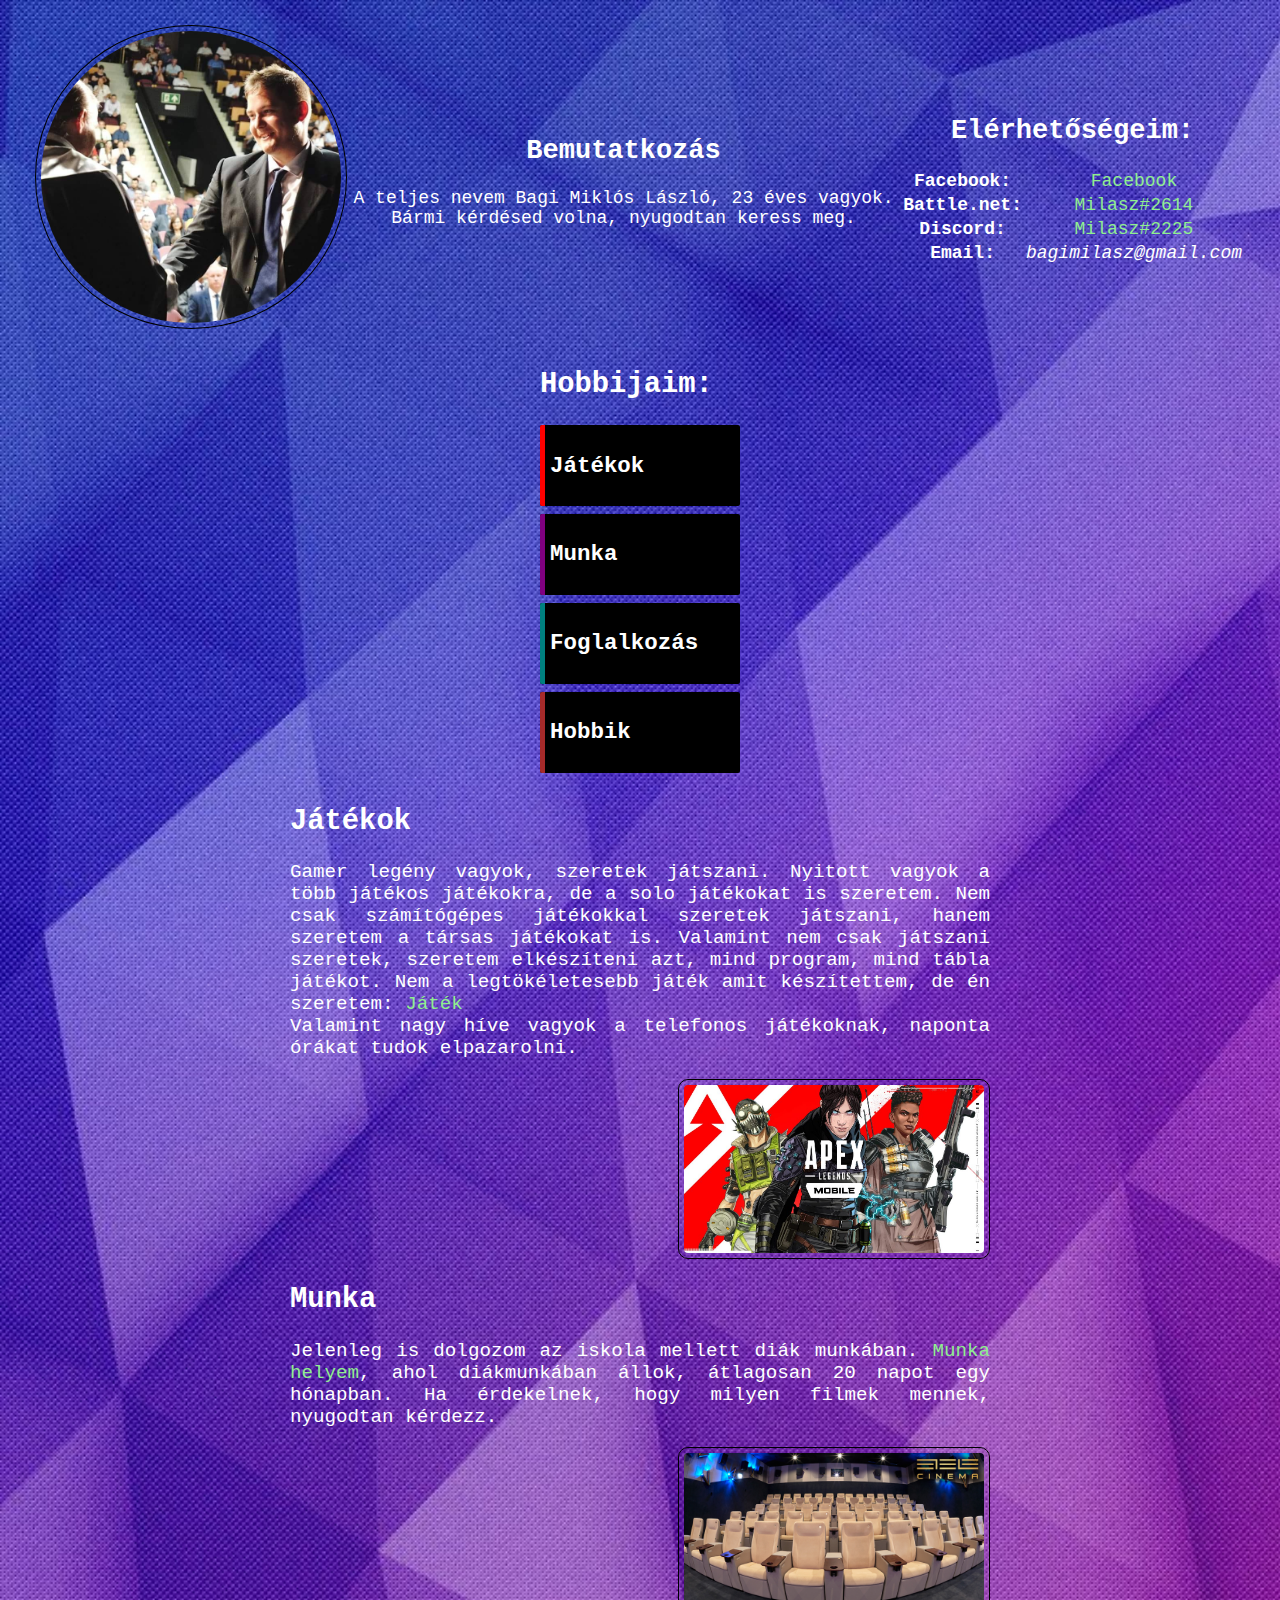
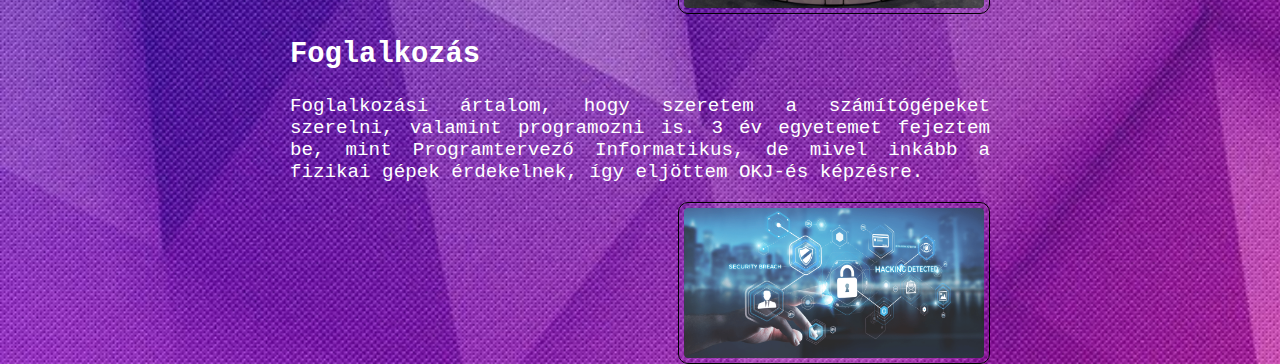
<file: index.html>
<!DOCTYPE html>
<html lang="hu">
<head>
    <meta charset="UTF-8">
    <meta http-equiv="X-UA-Compatible" content="IE=edge">
    <meta name="viewport" content="width=device-width, initial-scale=1.0">
    <title>Bagi Miklós László</title>
    <link rel="icon" type="image/x-icon" href="img/konzol.png">
    <link rel="stylesheet" href="css/style.css">
    <style>
        #myBtn {
            display: none;
            position: fixed;
            bottom: 20px;
            right: 30px;
            z-index: 99;
            font-size: 18px;
            border: none;
            outline: none;
            background-color: red;
            color: white;
            cursor: pointer;
            padding: 15px;
            border-radius: 4px;
        }

        #myBtn:hover {
            background-color: #555;
        }
    </style>
</head>
<body>
    <button onclick="topFunction()" id="myBtn" title="Go to top">Fel</button>
    <div class="doboz"> 
        <div class="card">
            <img src="img/en.jpg" alt="en" class="profil">
        </div>
        <div class="card">
            <h2>Bemutatkozás</h2>
            <p>
                A teljes nevem Bagi Miklós László, 23 éves vagyok. <br> Bármi kérdésed volna, nyugodtan keress meg. 
            </p>
        </div>
        <div class="card"> 
            <h2>Elérhetőségeim:</h2>
            <table>                
                <tr>
                    <th>Facebook:</th>
                    <td><a href="https://www.facebook.com/Milasz.bagi/" target="_blank">Facebook</a></td>
                </tr>
                <tr>
                    <th>Battle.net:</th>
                    <td><a href="https://www.blizzard.com/en-us/" target="_blank">Milasz#2614</a></td>
                  </tr>
                  <tr>
                    <th>Discord:</th>
                    <td><a href="https://discord.gg/GBT48wYs" target="_blank">Milasz#2225</a> </td>
                  </tr>
                  <tr>
                    <th>Email:</th>
                    <td><address><a href="mailto:bagimilasz@gmail.com"></a>bagimilasz@gmail.com</address></td>
                  </tr>
            </table>
        </div>
    </div>
    <div class="horgonyok">
        <h2>Hobbijaim:</h2>
        <ul id="menu">
            <li><h3><a href="#game">Játékok</a></h3> </li>
            <li><h3><a href="#job">Munka</a></h3></li>
            <li><h3><a href="#fog">Foglalkozás</a></h3></li>
            <li><h3><a href="masik.html">Hobbik</a></h3></li>
        </ul>
    </div>
    <div class="ugras">
        <div >
            <h2 id="game">Játékok</h2>
            <p>Gamer legény vagyok, szeretek játszani. Nyitott vagyok a több játékos játékokra, de a solo játékokat is szeretem. Nem csak számítógépes játékokkal szeretek játszani, hanem szeretem a társas játékokat is. Valamint nem csak játszani szeretek, szeretem elkészíteni azt, mind program, mind tábla játékot.
            Nem a legtökéletesebb játék amit készítettem, de én szeretem: <a href="http://nevtelen-jatek.herokuapp.com" target="_blank">Játék</a> <br>
            Valamint nagy híve vagyok a telefonos játékoknak, naponta órákat tudok elpazarolni.
            </p>
            <img src="img/apex.jpg" alt="apex" class="jobb">
        </div>  
        
        
        <div >
            
            <h2 id="job">Munka</h2>
            <p>Jelenleg is dolgozom az iskola mellett diák munkában. <a href="https://etelecinema.hu/?gclid=CjwKCAjw7p6aBhBiEiwA83fGujDnZA5wG4K72YsfremWP0C-8aWwdbvf-ZqxK4C-OO1pHefB7DB9CRoCK9YQAvD_BwE" target="_blank">Munka helyem</a>, ahol diákmunkában állok, átlagosan 20 napot egy hónapban. Ha érdekelnek, hogy milyen filmek mennek, nyugodtan kérdezz.  </p>
            <img src="img/mozi.jpg" alt="mozi" class="jobb">
        </div>
        
        <div>
            <h2 id="fog">Foglalkozás</h2>
            <p>Foglalkozási ártalom, hogy szeretem a számítógépeket szerelni, valamint programozni is. 3 év egyetemet fejeztem be, mint Programtervező Informatikus, de mivel inkább a fizikai gépek érdekelnek, így eljöttem OKJ-és képzésre. </p>
            <img src="img/it.png" alt="it" class="jobb">
        </div>

    </div>











    

    <script>
        let mybutton = document.getElementById("myBtn");
        
        window.onscroll = function() {scrollFunction()};
        
        function scrollFunction() {
          if (document.body.scrollTop > 5 || document.documentElement.scrollTop > 5) {
            mybutton.style.display = "block";
          } else {
            mybutton.style.display = "none";
          }
        }
        
        function topFunction() {
          document.body.scrollTop = 0;
          document.documentElement.scrollTop = 0;
        }
        </script>
</body>
</html>
</file>
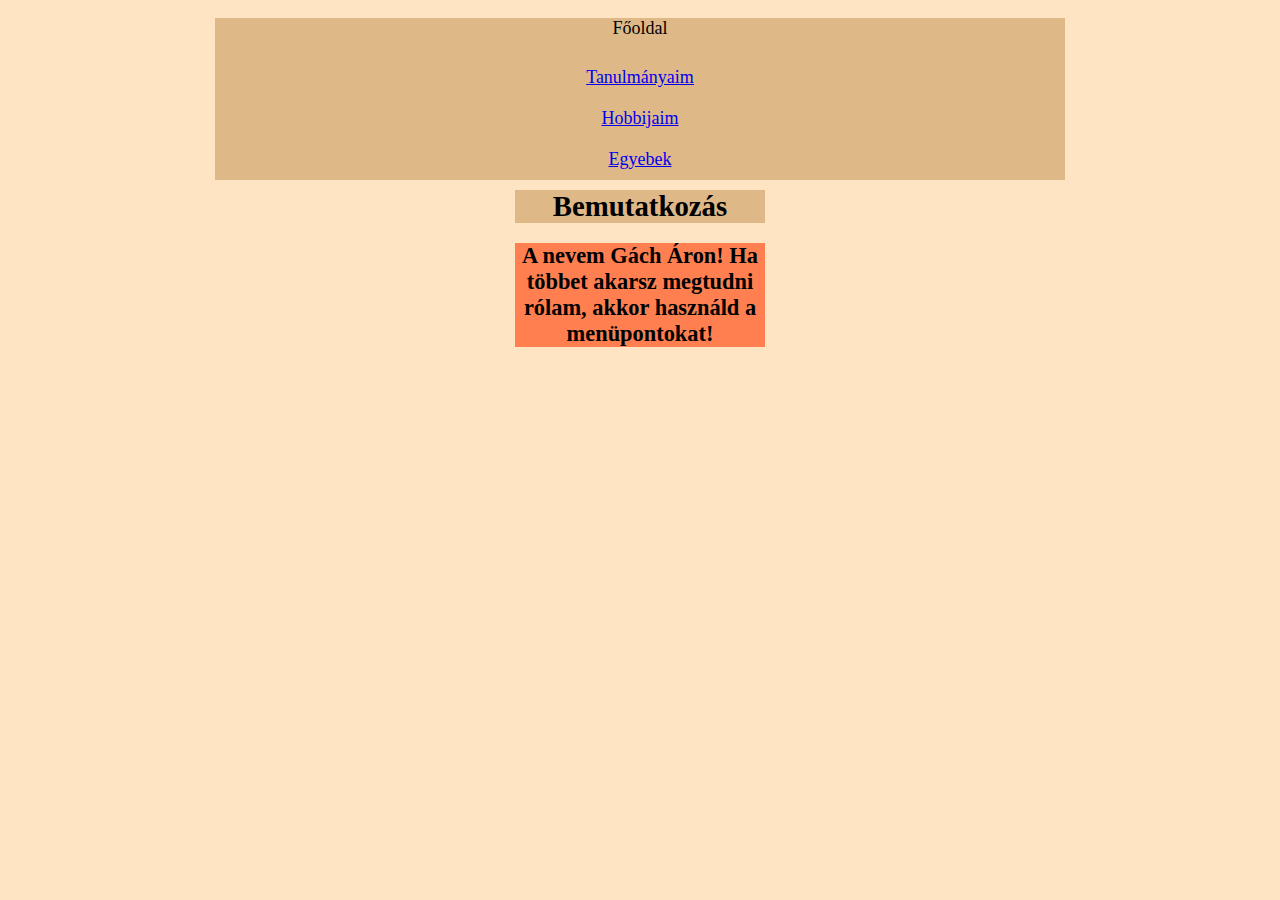
<file: aron.html>
<!DOCTYPE html>
<html lang="hu">
  <head>
    <meta charset="UTF-8" />
    <meta http-equiv="X-UA-Compatible" content="IE=edge" />
    <meta name="viewport" content="width=device-width, initial-scale=1.0" />
    <link rel="stylesheet" href="css/aron.css" />
    <title>Gách Attila Áron</title>
  </head>
  <body>
    <div class="menupontok">
      <p style="font-family: fantasy">Főoldal</p>
      <ul>
        <li><a href="/Tanulmányok.html">Tanulmányaim</a></li>
        <li><a href="/Hobbik.html">Hobbijaim</a></li>
        <li><a href="/egyeb.html">Egyebek</a></li>
      </ul>
    </div>
    <h1>Bemutatkozás</h1>
    <h2 class="warning">
      A nevem Gách Áron! Ha többet akarsz megtudni rólam, akkor használd a
      menüpontokat!
    </h2>
  </body>
</html>
</file>
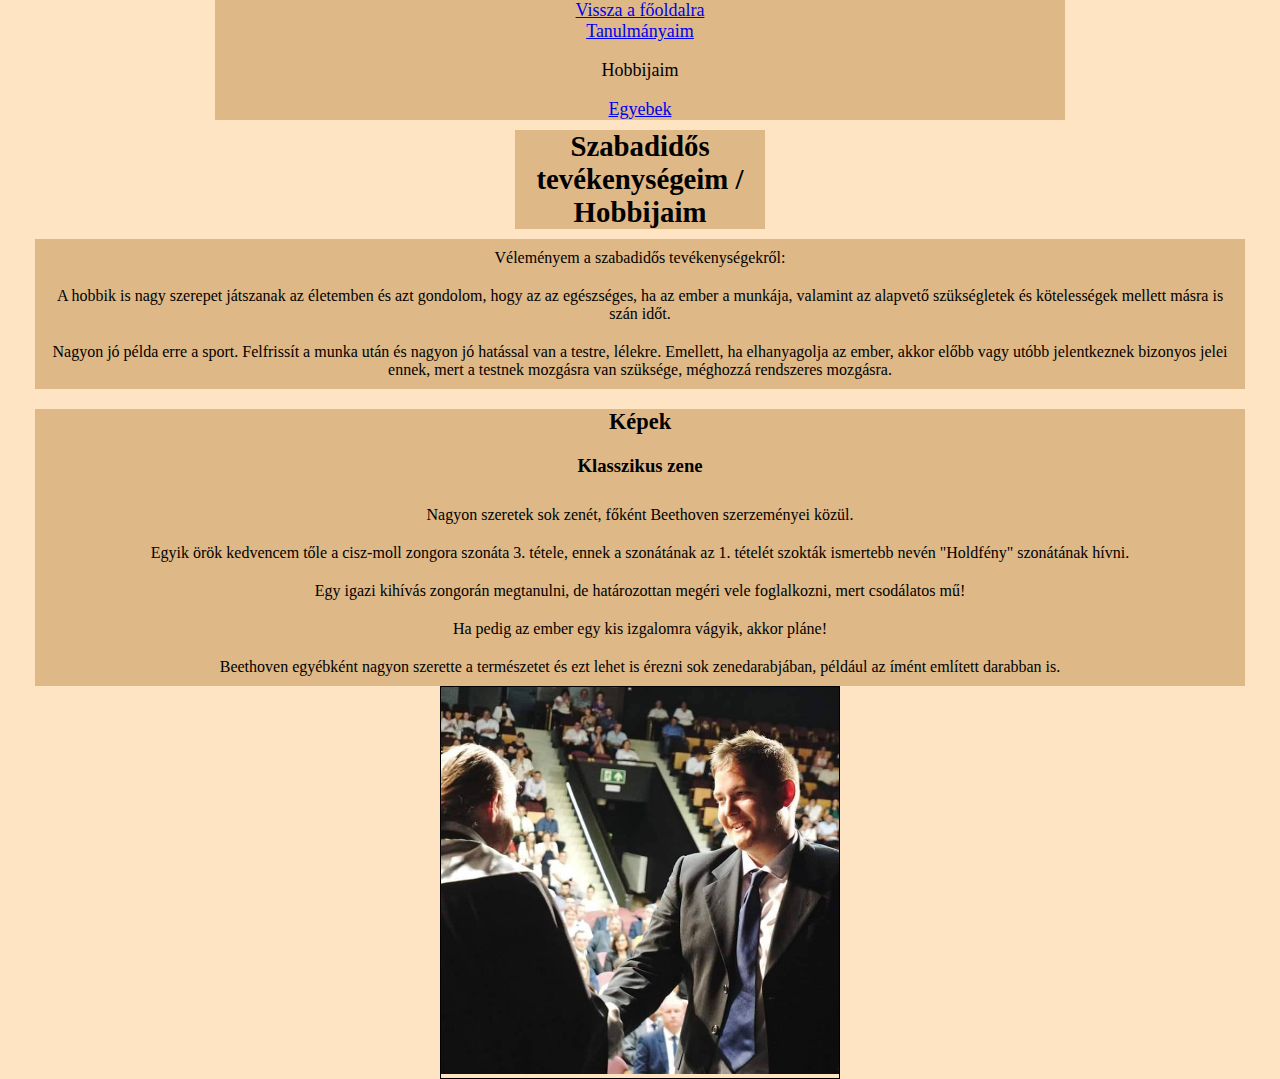
<file: aron2.html>
<!DOCTYPE html>
<html lang="hu">
  <head>
    <meta charset="UTF-8" />
    <meta http-equiv="X-UA-Compatible" content="IE=edge" />
    <meta name="viewport" content="width=device-width, initial-scale=1.0" />
    <link rel="stylesheet" href="css/aron.css" />
    <title>Hobbijaim</title>
  </head>

  <body>
    <div class="menupontok">
      <ul>
        <a href="/index.html">Vissza a főoldalra</a>
      </ul>

      <ul>
        <a href="/Tanulmányok.html">Tanulmányaim</a>
      </ul>
      <p style="font-family: fantasy">Hobbijaim</p>
      <ul>
        <a href="/egyeb.html">Egyebek</a>
      </ul>
    </div>

    <h1>Szabadidős tevékenységeim / Hobbijaim</h1>
    <div class="tartalomHattere">
      <ul>
        <li>Véleményem a szabadidős tevékenységekről:</li>
        <li>
          A hobbik is nagy szerepet játszanak az életemben és azt gondolom, hogy
          az az egészséges, ha az ember a munkája, valamint az alapvető
          szükségletek és kötelességek mellett másra is szán időt.
        </li>
        <li>
          Nagyon jó példa erre a sport. Felfrissít a munka után és nagyon jó
          hatással van a testre, lélekre. Emellett, ha elhanyagolja az ember,
          akkor előbb vagy utóbb jelentkeznek bizonyos jelei ennek, mert a
          testnek mozgásra van szüksége, méghozzá rendszeres mozgásra.
        </li>
      </ul>
    </div>

    <div class="tartalomHattere">
      <h2>Képek</h2>
      <h3>Klasszikus zene</h3>

      <ul>
        <li>Nagyon szeretek sok zenét, főként Beethoven szerzeményei közül.</li>
        <li>
          Egyik örök kedvencem tőle a cisz-moll zongora szonáta 3. tétele, ennek
          a szonátának az 1. tételét szokták ismertebb nevén "Holdfény"
          szonátának hívni.
        </li>
        <li>
          Egy igazi kihívás zongorán megtanulni, de határozottan megéri vele
          foglalkozni, mert csodálatos mű!
        </li>
        <li>Ha pedig az ember egy kis izgalomra vágyik, akkor pláne!</li>
        <li>
          Beethoven egyébként nagyon szerette a természetet és ezt lehet is
          érezni sok zenedarabjában, például az ímént említett darabban is.
        </li>
      </ul>
    </div>

    <div class="kep">
      <img class="kepMeret" src="img/en.jpg" alt="Beethoven loves nature" />
    </div>
  </body>
</html>
</file>
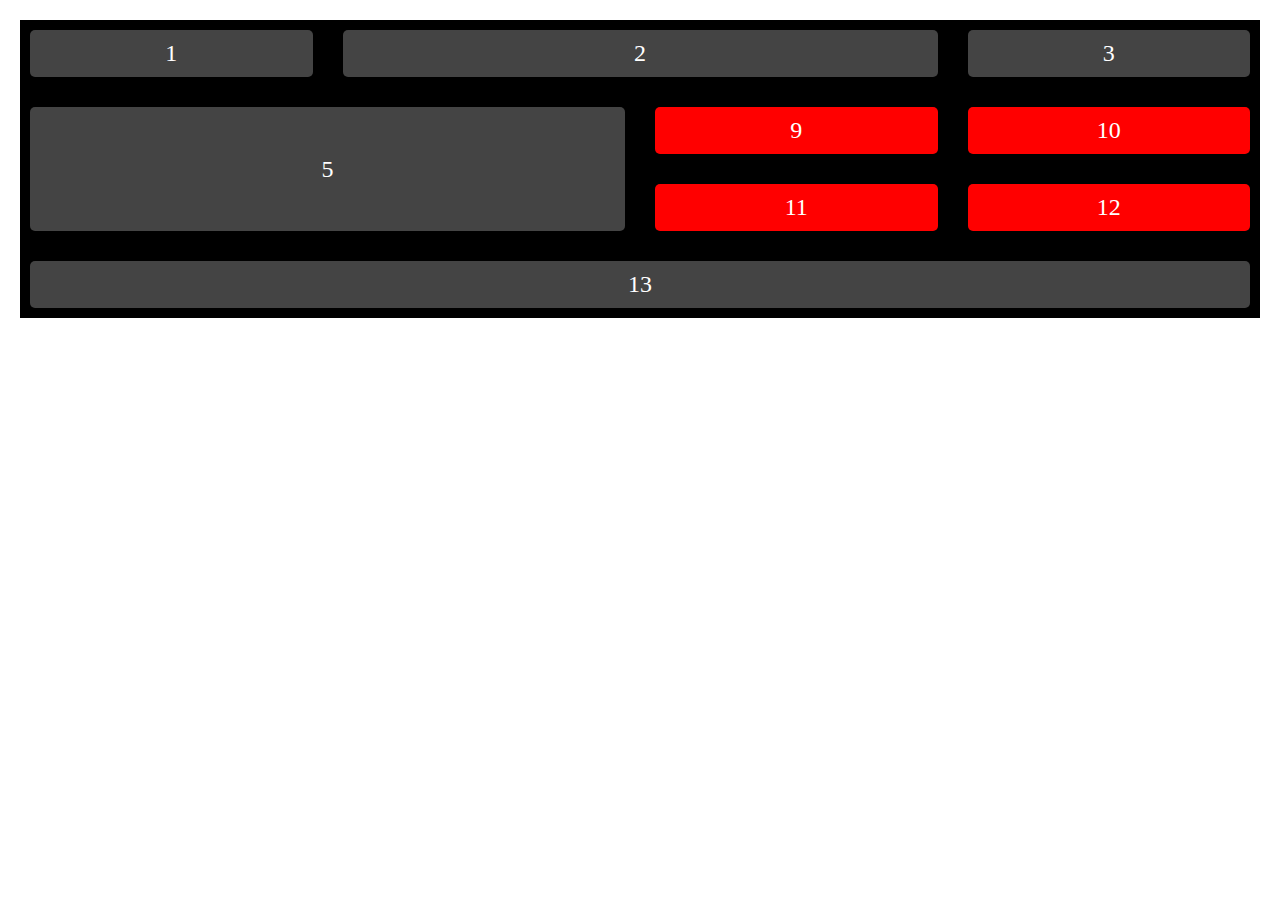
<file: gridgyak.html>
<!DOCTYPE html>
<html lang="en">
  <head>
    <meta charset="UTF-8" />
    <meta http-equiv="X-UA-Compatible" content="IE=edge" />
    <meta name="viewport" content="width=device-width, initial-scale=1.0" />
    <link rel="stylesheet" href="css/grid.css" />
    <title>Grid gyak</title>
  </head>
  <body>
    <div class="wrapper">
      <div class="box egy">1</div>
      <div class="box ketto">2</div>
      <div class="box harom">3</div>
      <div class="box ot">5</div>
      <div class="nyolcban">
        <div class="box kilenc">9</div>
        <div class="box tiz">10</div>
        <div class="box tizenegy">11</div>
        <div class="box tizenketto">12</div>
      </div>
      <div class="box tizenharom">13</div>
    </div>
  </body>
</html>
</file>
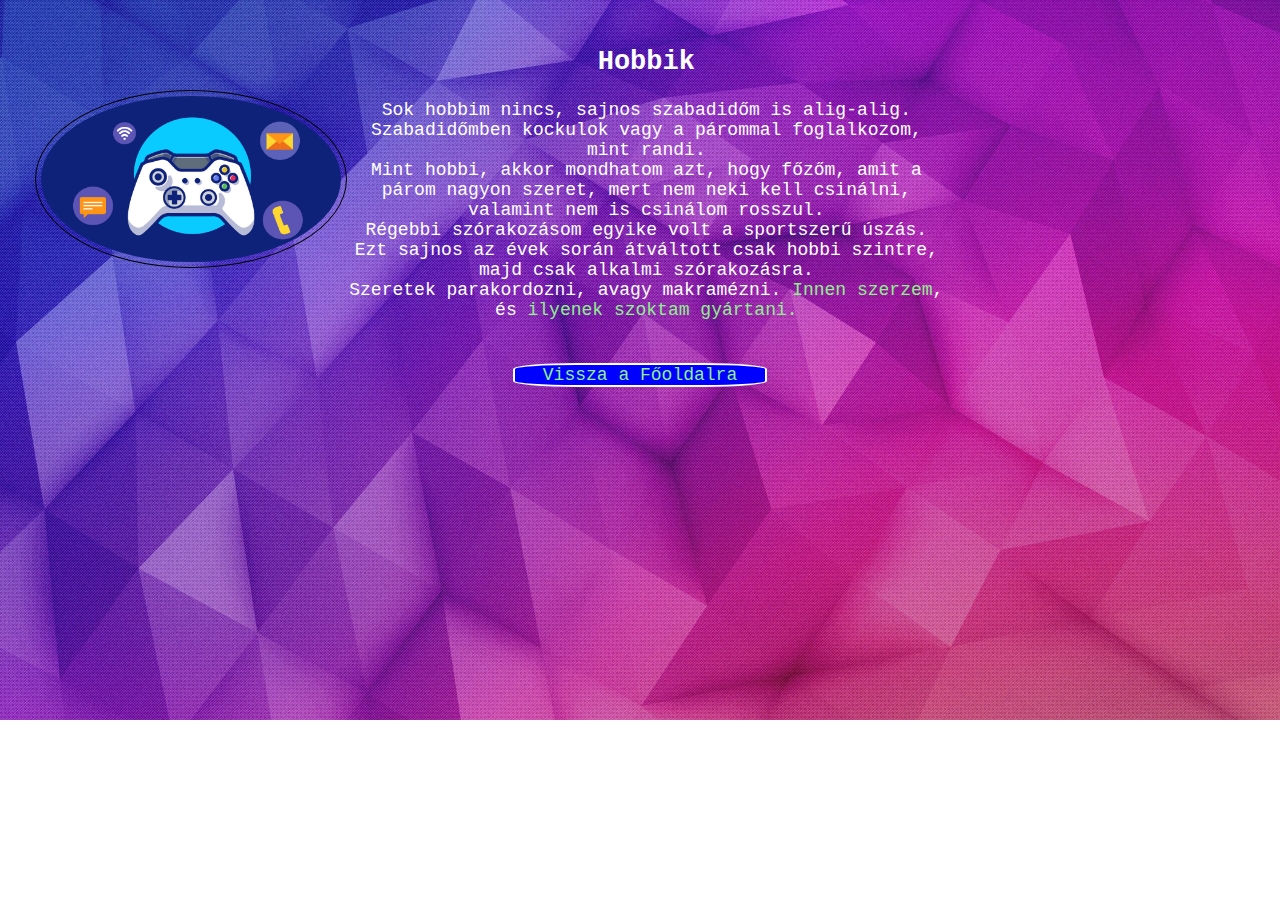
<file: masik.html>
<!DOCTYPE html>
<html lang="hu">
<head>
    <meta charset="UTF-8">
    <meta http-equiv="X-UA-Compatible" content="IE=edge">
    <meta name="viewport" content="width=device-width, initial-scale=1.0">
    <title>Bagi Miklós László</title>    
    <link rel="icon" type="image/x-icon" href="img/konzol.png">
    <link rel="stylesheet" href="css/style.css">
    <style>
        #myBtn {
            display: none;
            position: fixed;
            bottom: 20px;
            right: 30px;
            z-index: 99;
            font-size: 18px;
            border: none;
            outline: none;
            background-color: red;
            color: white;
            cursor: pointer;
            padding: 15px;
            border-radius: 4px;
        }

        #myBtn:hover {
            background-color: #555;
        }
    </style>
</head>
<body>
    <button onclick="topFunction()" id="myBtn" title="Go to top">Fel</button>
    <div class="doboz"> 
        <div>
            <img src="img/game.jpg" alt="en" class="profil">
        </div>
        <div>
            <h2>Hobbik</h2>
            <p>
                Sok hobbim nincs, sajnos szabadidőm is alig-alig. Szabadidőmben kockulok vagy a párommal foglalkozom, mint randi. <br>
                Mint hobbi, akkor mondhatom azt, hogy főzőm, amit a párom nagyon szeret, mert nem neki kell csinálni, valamint nem is csinálom rosszul. <br>
                Régebbi szórakozásom egyike volt a sportszerű úszás. Ezt sajnos az évek során átváltott csak hobbi szintre, majd csak alkalmi szórakozásra. <br>
                Szeretek parakordozni, avagy makramézni. <a href="https://www.tacticalstore.hu/Termekek/Paracord?gclid=CjwKCAjwkaSaBhA4EiwALBgQaAIFL0TTbc93aTpz0clXv_pV5-gETHp2CunLuy8-a5z7HQZmHrH4pRoChe4QAvD_BwE" target="_blank">Innen szerzem</a>, és <a href="https://hu.pinterest.com/bagimilasz/paracord/" target="_blank">ilyenek szoktam gyártani.</a>
            </p>
        </div>
    </div>
    <div class="masik">
        <a href="index.html">Vissza a Főoldalra</a>
    </div>
    
    











    

    <script>
        let mybutton = document.getElementById("myBtn");
        
        window.onscroll = function() {scrollFunction()};
        
        function scrollFunction() {
          if (document.body.scrollTop > 5 || document.documentElement.scrollTop > 5) {
            mybutton.style.display = "block";
          } else {
            mybutton.style.display = "none";
          }
        }
        
        function topFunction() {
          document.body.scrollTop = 0;
          document.documentElement.scrollTop = 0;
        }
        </script>
</body>
</html>
</file>
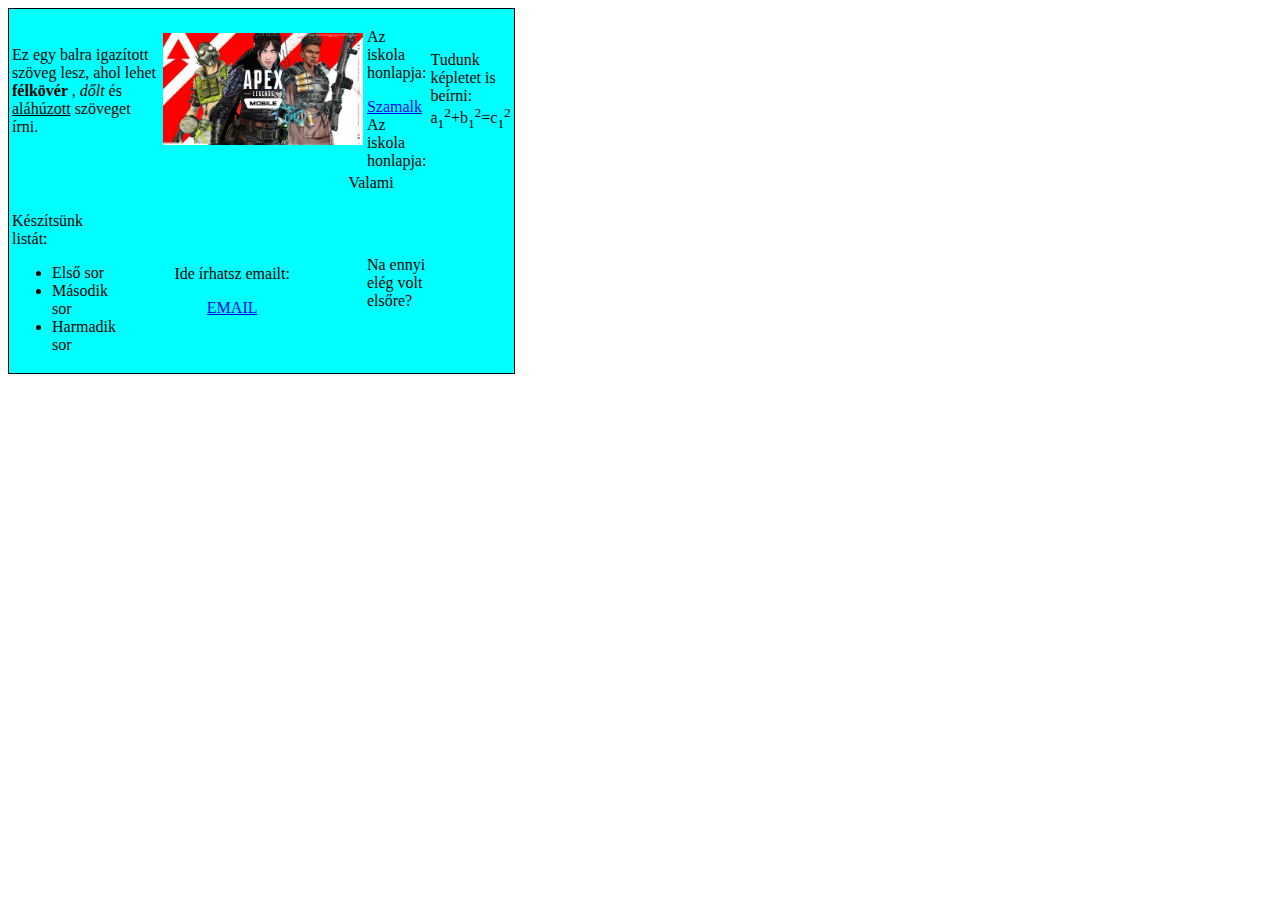
<file: tablazat.html>
<!DOCTYPE html>
<html lang="en">
  <head>
    <meta charset="UTF-8" />
    <meta http-equiv="X-UA-Compatible" content="IE=edge" />
    <meta name="viewport" content="width=device-width, initial-scale=1.0" />
    <title>Document</title>
  </head>
  <body>
    <table style="width: 500px; background-color: aqua; border: 1px solid black;">
      <tr>
        <td colspan="2">Ez egy balra igazított szöveg lesz, ahol lehet <b> félkövér </b>, <em>dőlt </em>és <ins>aláhúzott</ins> szöveget írni.</b></td>
        <td colspan="2"><img src="img/apex.jpg" alt="apex" width="200px" /></td>
        <td align="left">
          <p>Az iskola honlapja:</p>
          <a href="https://www.szamalk-szalezi.hu" target="_blank">Szamalk</a>
          Az iskola honlapja:
        </td>
        <td>
          Tudunk képletet is beírni: a<sub>1</sub><sup>2</sup>+b<sub>1</sub
          ><sup>2</sup>=c<sub>1</sub><sup>2</sup>
        </td>
      </tr>
      <tr>
        <td></td>
        <td></td>
        <td></td>
        <td colspan="2">Valami</td>
      </tr>
      <tr>
        <td>
            <p>Készítsünk listát:</p>
            <ul>
                <li>Első sor</li>
                <li>Második sor</li>
                <li>Harmadik sor</li>
            </ul>
        </td>
        <td colspan="2" style="text-align: center;">
            <p>Ide írhatsz emailt:</p>
            <a href="valaki@valami.hu">EMAIL</a>    
        </td>
        <td></td>
        <td>Na ennyi elég volt elsőre?</td>
      </tr>
    </table>
  </body>
</html>
</file>
<file: css/style.css>
body{
    background-image: url(../img/back.jpg);
    background-repeat: no-repeat;
    background-size: cover;
    margin: auto 10px;
    font-family: 'Courier New', Courier, monospace;
    font-display:inherit;
    text-align: justify;
    color: white;
}
a{
    color:lightgreen;
    text-decoration: none;
}
.doboz{
    display: grid;
    grid-template-columns:  1fr 2fr 1fr;
    padding: 10px;
    margin: 15px;
    font-size: large;
    text-align: center;
    align-items: center;
}
img{
    width: 300px;
    border: 1px solid black;
    border-radius: 10px;
    padding: 5px;
}
table{
    align-self: center;
    margin: auto;
}
.horgonyok{
    margin: 1px auto;
    width: 200px;
    font-size: larger;
}
.ugras{
    display: grid;
    margin: auto;
    width: 700px;
    font-size: larger;
}
.jobb{
    float: right;
}
.bal{
    float: left;
}
.profil{
    border-radius: 50%;
}
.masik{
    margin: 0 auto;
    width: 250px;
    background-color: blue;
    border: 2px solid white;
    border-radius: 25%;
    text-align: center;
    font-size: large;
}
ul#menu{
    list-style: none;
    width: 200px;
    margin: 0 auto;
    padding: 0;
}
ul#menu li{
    margin: 8px 0;
    position: relative;
    background-color: black;
    border-radius: 2px;
    overflow: hidden;
}
ul#menu li::before{
    content: '';
    position: absolute;
    left: 0;
    top: 0;
    bottom: 0;
    width: 5px;   
    transition: 0.5s all ease-in-out;
}

ul#menu li:nth-child(1):before{
    background-color: red;
}
ul#menu li:nth-child(2):before{
    background-color: purple;
}
ul#menu li:nth-child(3):before{
    background-color: teal;
}
ul#menu li:nth-child(4):before{
    background-color: brown;
}



ul#menu li:hover::before{
    border-radius: 0 50px 50px 0;
    width: 120%;
}


ul#menu li a{
    display: block;
    padding: 5px 10px;
    color: white;
    text-decoration: none;
    position: relative;
    z-index: 1;
}


@media only screen and (max-width:800px) {
    /* For mobile phones: */
    .doboz{
        grid-template-columns:  1fr;
    }    
    .horgonyok, .ugras {
        width: 100%;
    }
  }
</file>
<file: css/aron.css>
body{
    background-color: bisque;
    margin: auto 15px;
}
*{
    box-sizing: border-box;
}
h1{
    margin-top: 10px;
    margin-bottom: 10px;
    margin-left: 500px;
    margin-right: 500px;
    font-size: 180%;
    text-align: center;
    background-color:burlywood; 
}

h2{
    font-family: 'Times New Roman';
    margin-top: 20px;
    margin-bottom: 20px;
    text-align: center;
    font-size: 140%;
}

h3{
    font-weight: bold;
    text-align: center;
}

.menupontok{
    background-color:burlywood;
    font-size: large;
    text-align: center;
    margin: auto 200px;
}
ul{
    margin: 0;
    padding: 0px;
    text-align: center;
    list-style-type: none;
}
.menupontok li{
    
    text-align: center;
}

.tartalomHattere{
    margin: auto 20px;
    background-color:burlywood;
}

.kepMeret{
    width: 100%;
    margin: auto 0;
    padding: auto;
}

.warning{
    background-color:coral;
    margin-left: 500px;
    margin-right: 500px;
}
.youtubeLogo{
    width: 5%;
    height: 5%;

}

li {
    padding: 10px;
}

.kep{
    width: 400px;
    align-self: center;
    margin: 0 auto;
    border: 1px solid black;
}
</file>
<file: css/grid.css>
body{
    margin: 20px;
    text-align: center;
}

.wrapper{
    text-align: center;
    gap: 10px;
    display: grid;
    grid-template-columns: 1fr 1fr 1fr 1fr;
    grid-template-areas:
    "egy ketto ketto harom"
    "ot ot nyolcban nyolcban"
    "tizenharom tizenharom tizenharom tizenharom";
    background-color: black;
    color: white;
}
.box {    
    margin: 10px;
    display: flex;
    justify-content: center;
    align-items: center;
    background-color: #444;
    color: #fff;
    border-radius: 5px;
    padding: 10px;
    font-size: 150%;
  }
.egyes{
    grid-area: egyes;
}
.ketto{
    grid-area: ketto;
}
.harom{
    grid-area: harom;
}
.negy{
    grid-area: negy;
}
.ot{
    grid-area: ot;
}
.hat{
    grid-area: hat;
}
.het{
    grid-area: het;
}
.nyolcban{
    grid-area: nyolcban;
    gap: 10px;
    display: grid;
    grid-template-columns: 1fr 1fr;
    grid-template-areas:
    "kilenc tiz"
    "tizenegy tizenketto" ;    
    color: white;
}
.kilenc{
    grid-area: kilenc;
    background-color: red;
}
.tiz{
    grid-area: tiz;
    background-color: red;
}
.tizenegy{
    grid-area: tizenegy;
    background-color: red;
}
.tizenketto{
    grid-area: tizenketto;
    background-color: red;
}
.tizenharom{
    grid-area: tizenharom;
}
</file>
